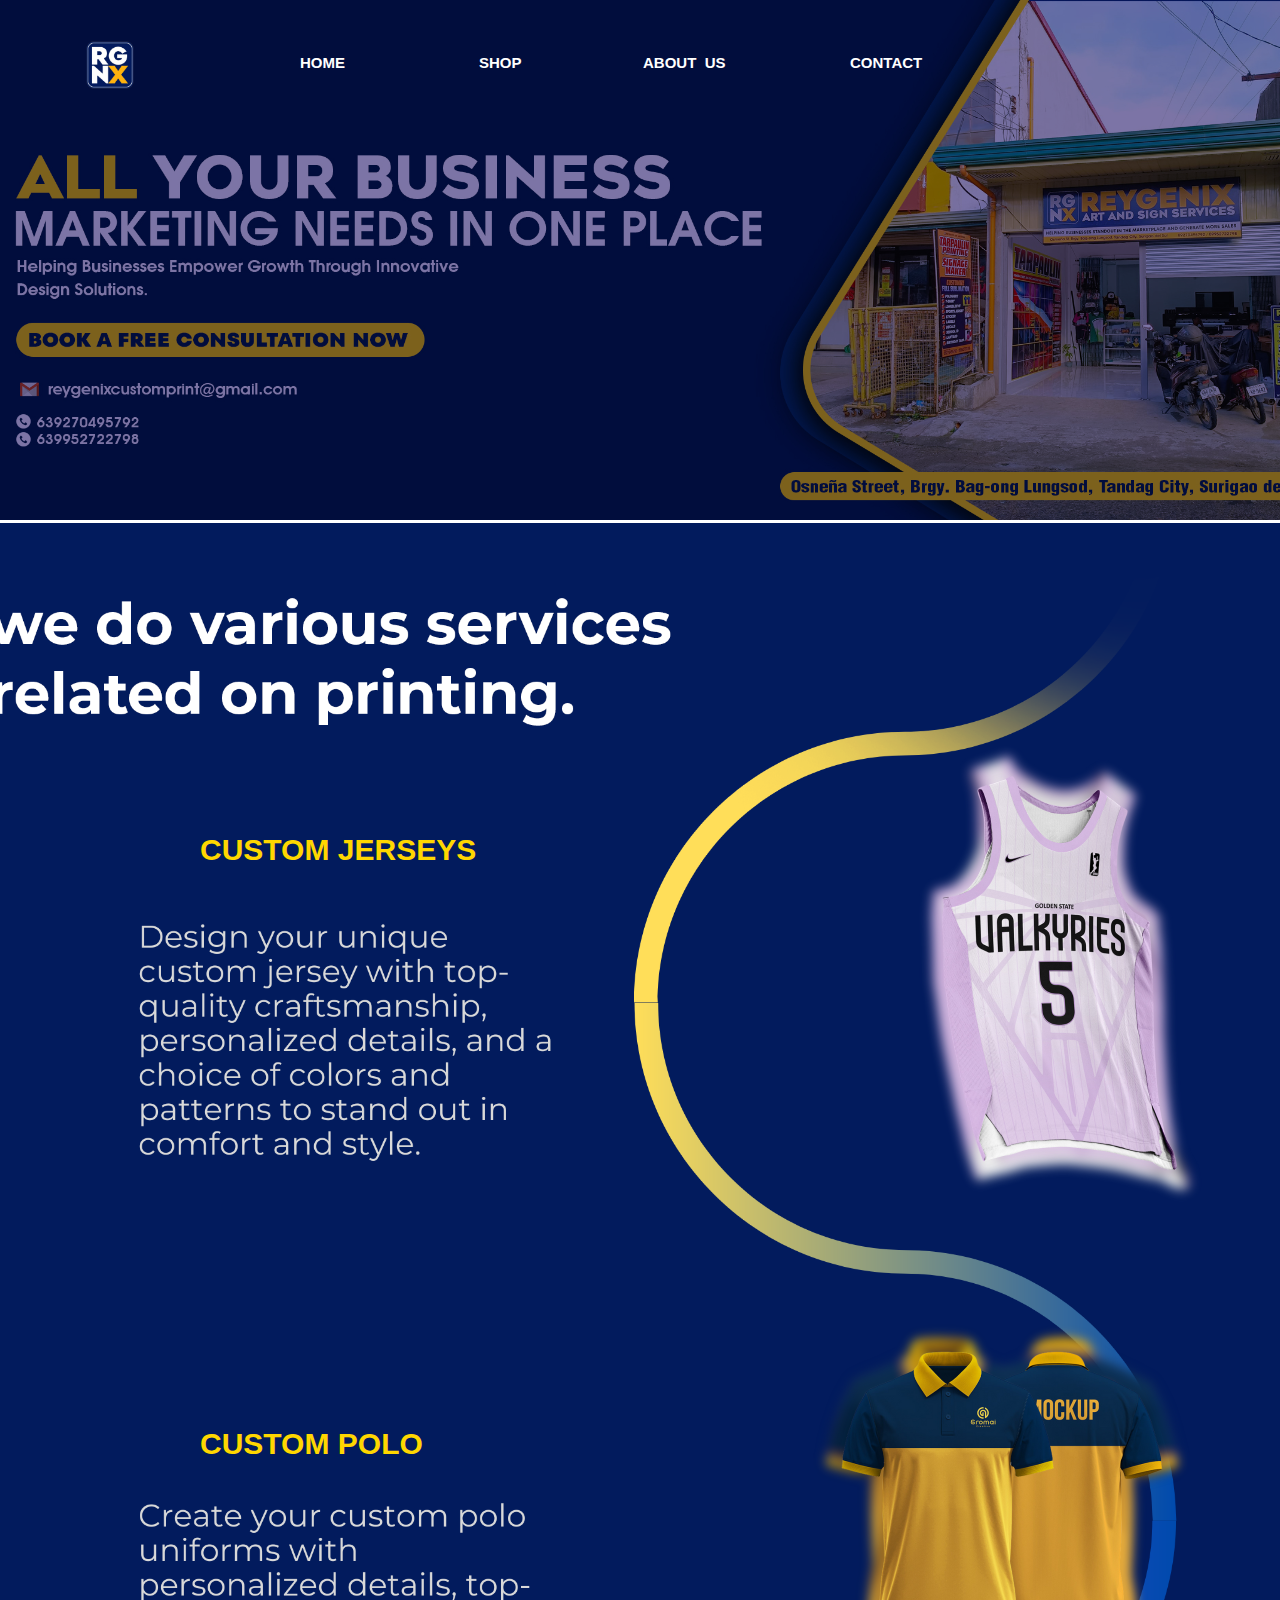
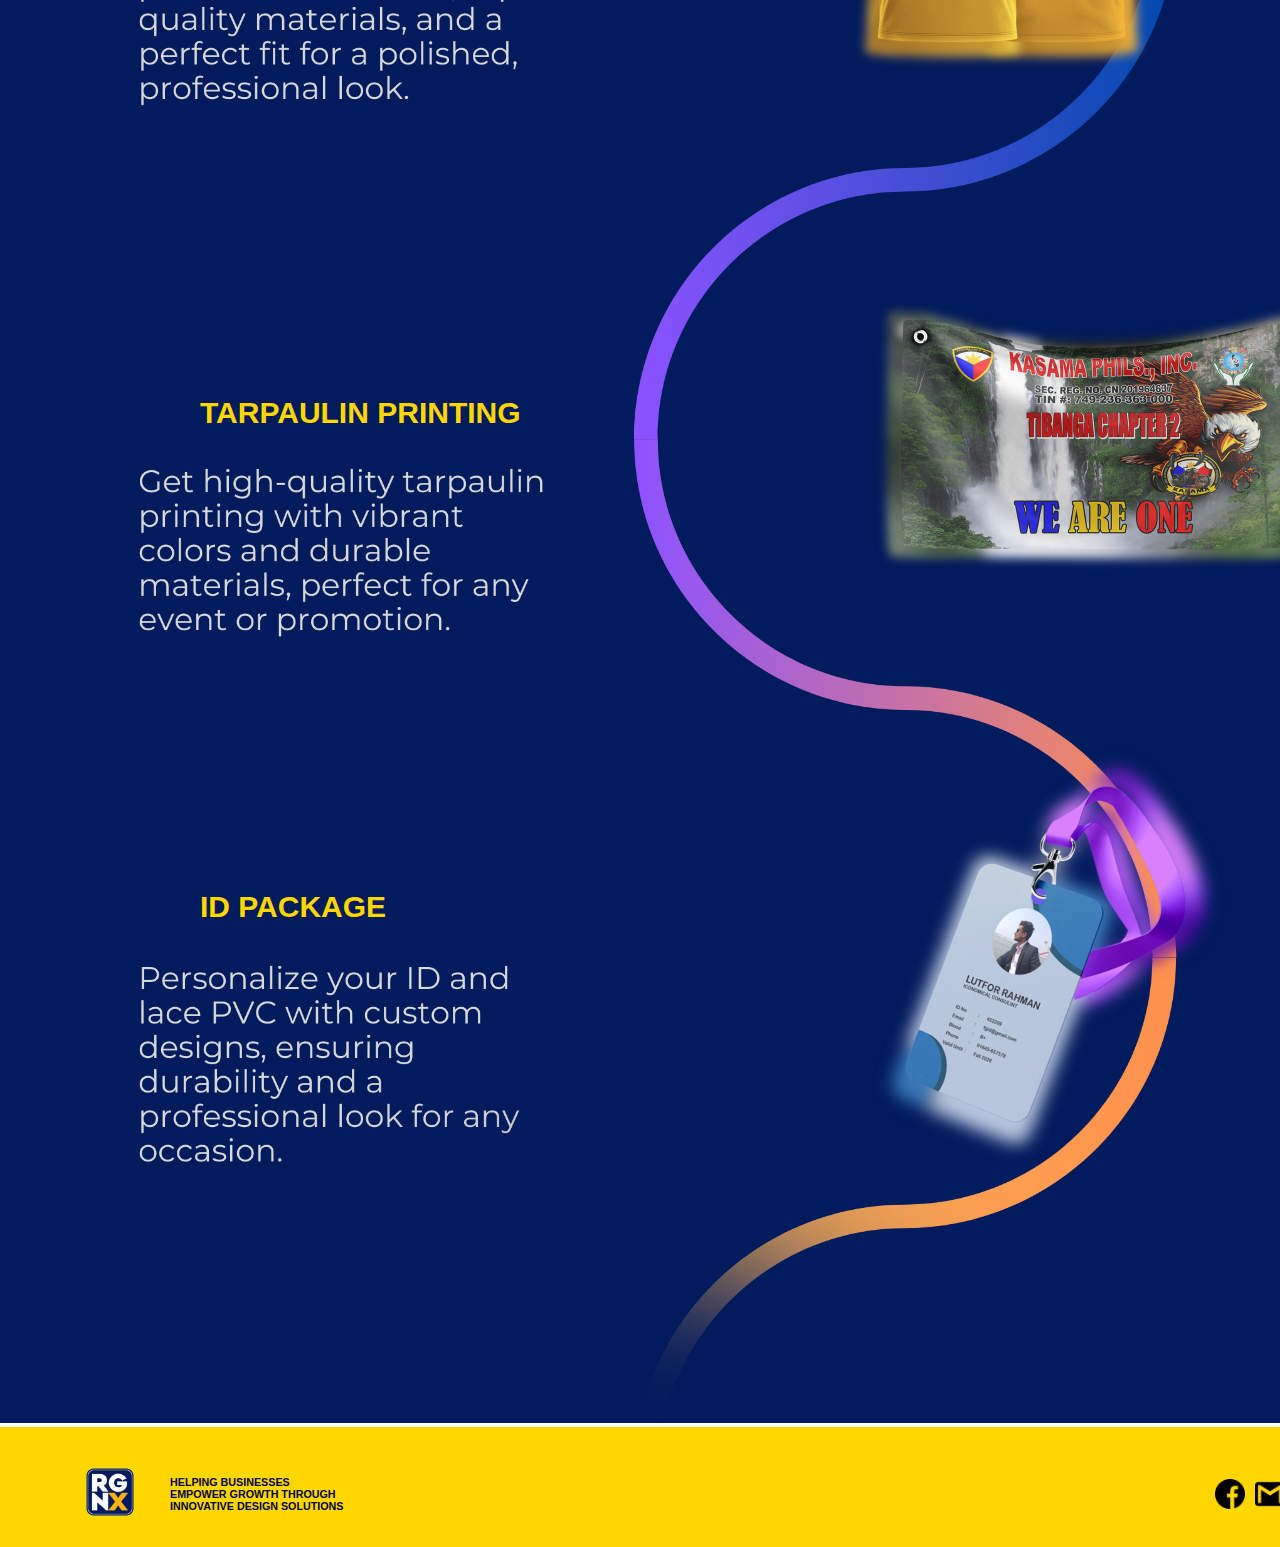
<file: index.html>
<!DOCTYPE html>
<html>

<title> Reygenix Official Website</title>
<html lang="en">

<link rel="icon" type="image/x-icon" href="images/reygenix icon top.ico">

<head>
    
    <meta charset="UTF-8">
    <meta name="viewport" content="width=device-width, initial-scale=1.0">

    <link rel="stylesheet" href="style.css">
    <script>
        // Ensure the page starts at the top on refresh
        window.onbeforeunload = function () {
            window.scrollTo(0, 0);
        };
    </script>
</head>
<body>
    <div class="header">
        <a class ="hLink" href="#">
            <img class="headerlogo" src="images/reygenix.png" alt="header logo">
        </a>


      
            <a class="homebeffect" href="#">
                <h5 class="homebutton">HOME</h5>
            </a>
           

        <!--shop dropdown menu-->
        <div class="shop-container">
            <a class="shopbeffect" href="customjersey.html">
                <h5 class="shopbutton">SHOP</h5>
            </a>
            <div class="shop-dropdown">
                <a href="customjersey.html"> CUSTOM JERSEYS</a> <br>
                <a href="custompolo.html    "> CUSTOM POLO</a><br>
                <a href="tarpp.html"> TARPAULIN PRINTING</a><br>
                <a href="idpage.html"> ID PACKAGE</a>
            </div>
        </div>

  <!-- home dropdown menu-->
  <div class="home-container">
        <a class="teambeffect" href="#">
            <h5 class="teambutton">ABOUT&nbsp;&nbsp;US</h5>
        </a>
        <div class="home-dropdown">
            <a href="reygenixteam.html"> TEAM</a> <br>
            
         </div>
    </div>

        <a class="contactbeffect" href="https://web.facebook.com/reygenixartsignservices">
            <h5 class="contactbutton">CONTACT</h5>
        </a>
    </div>

    <div class="bodyimage">
        <img class="jerseyimage" src="images/jersey.png">
        <a class="cstmjersey" href="customjersey.html">
            <h5 class="bcstmjersey">CUSTOM JERSEYS</h5>
        </a>

        <img class="poloimage" src="images/polo.png">
        <a class="cstmpolo" href="custompolo.html">
            <h5 class="bcstmpolo">CUSTOM POLO</h5>
        </a>

        <img class="tarpimage" src="images/tarp.png">
        <a class="cstmtarp" href="tarpp.html">
            <h5 class="bcstmtarp">TARPAULIN PRINTING</h5>
        </a>

        <img class="idimage" src="images/id.png">
        <a class="cstmid" href="idpage.html">
            <h5 class="bcstmid">ID PACKAGE</h5>
        </a>
    </div>

    <div class="footer">
        <a class="flink" href="index.html">
            <img class="headerlogo" src="images/reygenix.png" alt="header logo">
        </a>

        <h6 class="footertxt">
            HELPING BUSINESSES<br>
            EMPOWER GROWTH THROUGH<br>
            INNOVATIVE DESIGN SOLUTIONS
        </h6>

        <a href=""> <img class="fblogo" src="images/facebook.png"> </a>
        <a href=""> <img class="xlogo" src="images/twitter.png"> </a>
        <a href=""> <img class="gmlogo" src="images/gmail-logo.png"> </a>
        <a href=""> <img class="ytlogo" src="images/youtube.png"> </a>

        <!-- Arrow icon -->
        <a href="#" class="scroll-to-top">&#8593;</a>

        <script src="jsscrollup.js"></script>


    </div>
</body>
</html>
</file>
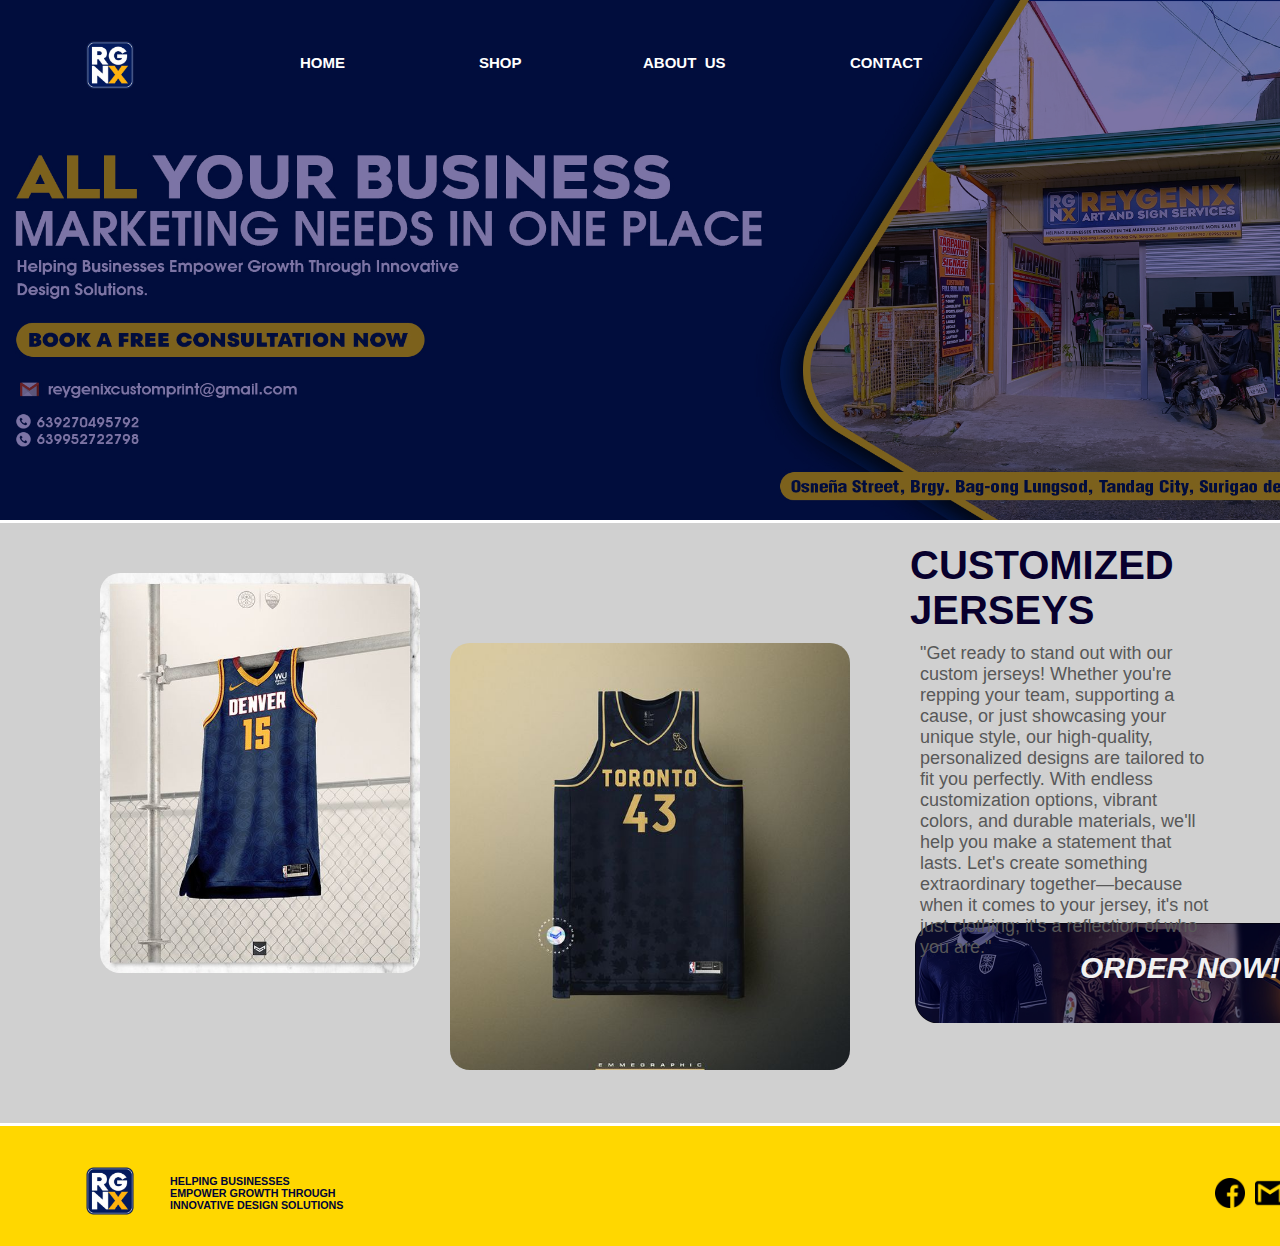
<file: customjersey.html>
<!DOCTYPE html>
<html>

<title> Reygenix Official Website</title>
<link rel="icon" type="image/x-icon" href="images/reygenix icon top.ico">

<head>

    <meta charset="UTF-8">
    <meta name="viewport" content="width=device-width, initial-scale=1.0">

    <link rel="stylesheet" href="customjersey.css">
    <script>
        // Ensure the page starts at the top on refresh
        window.onbeforeunload = function () {
            window.scrollTo(0, 0);
        };
    </script>
</head>

<body>

    <div class="header">
        <a class ="hLink" href="index.html">
            <img class="headerlogo" src="images/reygenix.png" alt="header logo">
        </a>

        <a class="homebeffect" href="index.html">
            <h5 class="homebutton">HOME</h5>
        </a>
       

    <!--shop dropdown menu-->
    <div class="shop-container">
        <a class="shopbeffect" href="customjersey.html">
            <h5 class="shopbutton">SHOP</h5>
        </a>
        <div class="shop-dropdown">
            <a href="customjersey.html"> CUSTOM JERSEYS</a> <br>
            <a href="custompolo.html"> CUSTOM POLO</a><br>
            <a href="tarpp.html"> TARPAULIN PRINTING</a><br>
            <a href="idpage.html"> ID PACKAGE</a>
        </div>
    </div>

<!-- home dropdown menu-->
<div class="home-container">
    <a class="teambeffect" href="#">
        <h5 class="teambutton">ABOUT&nbsp;&nbsp;US</h5>
    </a>
    <div class="home-dropdown">
        <a href="reygenixteam.html"> TEAM</a> <br>
       
     </div>
</div>

    <a class="contactbeffect" href="https://web.facebook.com/reygenixartsignservices">
        <h5 class="contactbutton">CONTACT</h5>
    </a>
</div>

    

    <div class="jerseybody">
        <h5 class="tagjersey">CUSTOMIZED JERSEYS</h5>
        <p class="jdscrptn">"Get ready to stand out with our custom jerseys! Whether you're repping your team, supporting a cause, or just showcasing your unique style, our high-quality, personalized designs are tailored to fit you perfectly. With endless customization options, vibrant colors, and durable materials, we'll help you make a statement that lasts. Let's create something extraordinary together—because when it comes to your jersey, it's not just clothing; it's a reflection of who you are."</p>
         <a href="https://web.facebook.com/reygenixartsignservices" target="_blank"> <h5 class="order">ORDER NOW!</h5> </a>
        <img class="jersey1" src="images/j1.jpg">
        <img class="jersey2" src="images/j4.jpg">
        <img class="botjersey" src="images/bot jersey.png">
       


    </div>

    <div class="footer">
        <a href="index.html">
            <img class="headerlogo" src="images/reygenix.png" alt="header logo">
        </a>



        <h6 class="footertxt">
            HELPING BUSINESSES<br>
            EMPOWER GROWTH THROUGH<br>
            INNOVATIVE DESIGN SOLUTIONS
        </h6>

        <a href="https://web.facebook.com/reygenixartsignservices"> <img class="fblogo" src="images/facebook.png"> </a>
        <a href=""> <img class="xlogo" src="images/twitter.png"> </a>
        <a href=""> <img class="gmlogo" src="images/gmail-logo.png"> </a>
        <a href=""> <img class="ytlogo" src="images/youtube.png"> </a>

    </div>


    <a href="#" class="scroll-to-top">&#8593;</a>

    <script src="jsscrollup.js"></script>


</body>
</html>
</file>
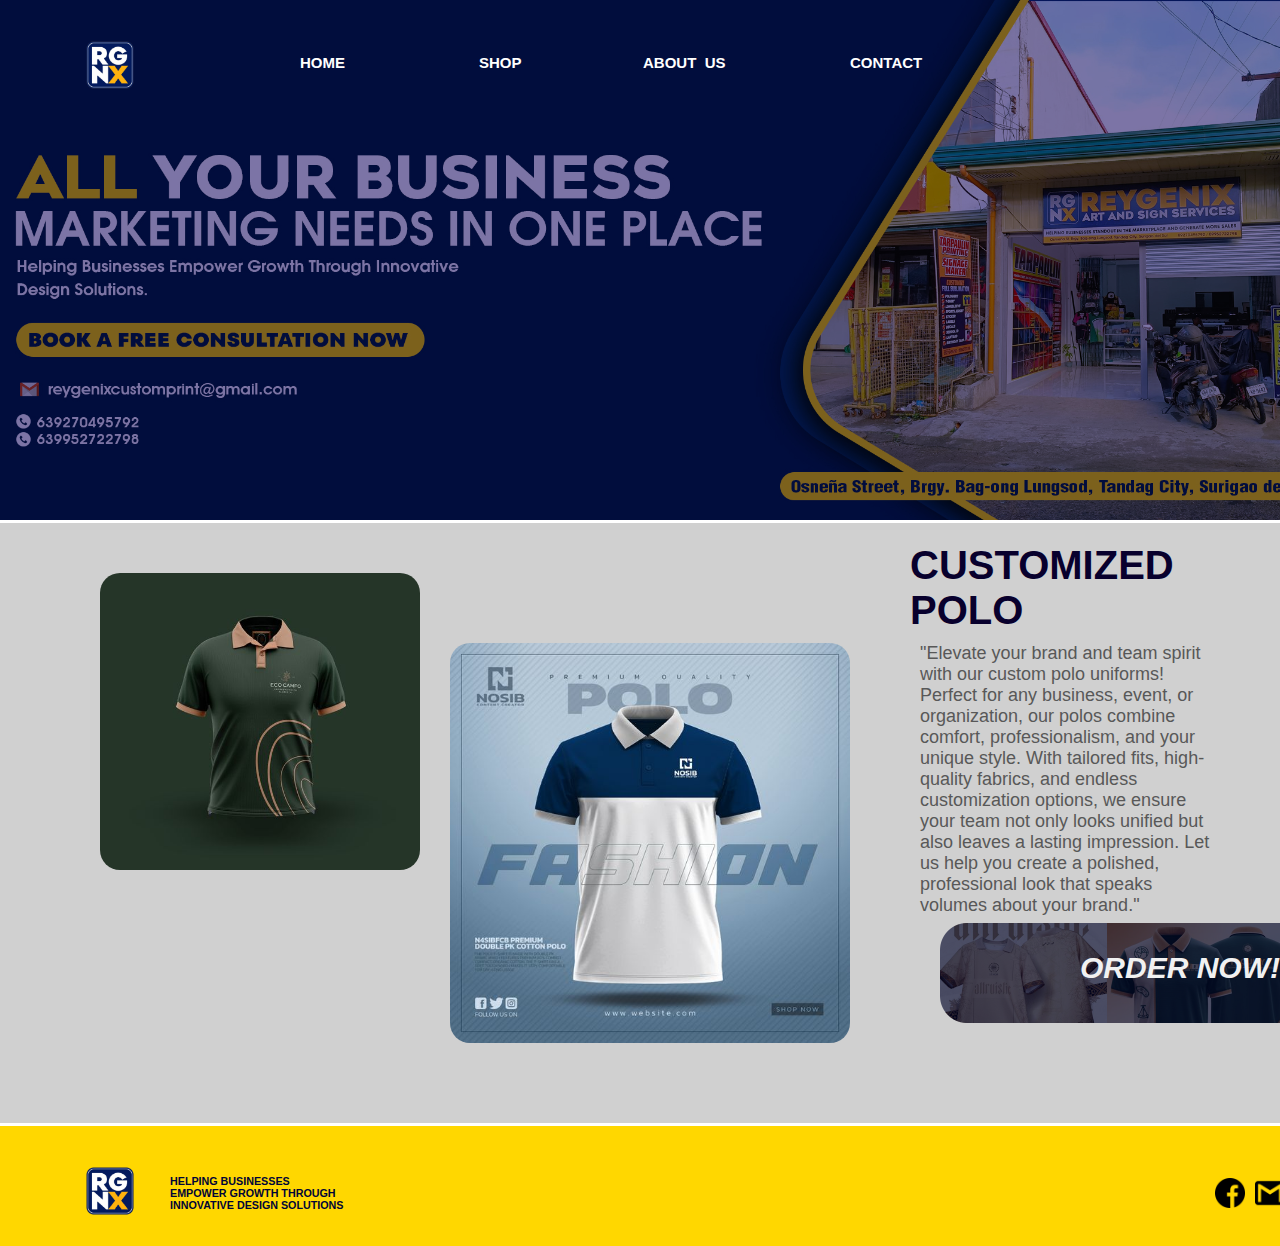
<file: custompolo.html>
<!DOCTYPE html>
<html>

<title> Reygenix Official Website</title>
<link rel="icon" type="image/x-icon" href="images/reygenix icon top.ico">

<head>

    <meta charset="UTF-8">
    <meta name="viewport" content="width=device-width, initial-scale=1.0">

    <link rel="stylesheet" href="customjersey.css">
    <script>
        // Ensure the page starts at the top on refresh
        window.onbeforeunload = function () {
            window.scrollTo(0, 0);
        };
    </script>
</head>

<body>

    <div class="header">
        <a class ="hLink" href="index.html">
            <img class="headerlogo" src="images/reygenix.png" alt="header logo">
        </a>

        <a class="homebeffect" href="index.html">
            <h5 class="homebutton">HOME</h5>
        </a>
       

    <!--shop dropdown menu-->
    <div class="shop-container">
        <a class="shopbeffect" href="customjersey.html">
            <h5 class="shopbutton">SHOP</h5>
        </a>
        <div class="shop-dropdown">
            <a href="customjersey.html"> CUSTOM JERSEYS</a> <br>
            <a href="custompolo.html"> CUSTOM POLO</a><br>
            <a href="tarpp.html"> TARPAULIN PRINTING</a><br>
            <a href="idpage.html"> ID PACKAGE</a>
        </div>
    </div>

<!-- home dropdown menu-->
<div class="home-container">
    <a class="teambeffect" href="#">
        <h5 class="teambutton">ABOUT&nbsp;&nbsp;US</h5>
    </a>
    <div class="home-dropdown">
        <a href="reygenixteam.html"> TEAM</a> <br>
    
     </div>
</div>

    <a class="contactbeffect" href="https://web.facebook.com/reygenixartsignservices">
        <h5 class="contactbutton">CONTACT</h5>
    </a>
</div>

    

    <div class="jerseybody">
        <h5 class="tagjersey">CUSTOMIZED POLO</h5>
        <p class="jdscrptn">"Elevate your brand and team spirit with our custom polo uniforms! Perfect for any business, event, or organization, our polos combine comfort, professionalism, and your unique style. With tailored fits, high-quality fabrics, and endless customization options, we ensure your team not only looks unified but also leaves a lasting impression. Let us help you create a polished, professional look that speaks volumes about your brand."</p>
        <a href="https://web.facebook.com/reygenixartsignservices" target="_blank"> <h5 class="order">ORDER NOW!</h5> </a>
        <img class="jersey1" src="images/polo1.jpg">
        <img class="jersey2" src="images/polo2.jpg">
        <img class="botjersey" src="images/bot polo.png">
       


    </div>

    <div class="footer">
        <a href="index.html">
            <img class="headerlogo" src="images/reygenix.png" alt="header logo">
        </a>


        <h6 class="footertxt">
            HELPING BUSINESSES<br>
            EMPOWER GROWTH THROUGH<br>
            INNOVATIVE DESIGN SOLUTIONS
        </h6>

        <a href="https://web.facebook.com/reygenixartsignservices"> <img class="fblogo" src="images/facebook.png"> </a>
        <a> <img class="xlogo" src="images/twitter.png"> </a>
        <a href=""> <img class="gmlogo" src="images/gmail-logo.png"> </a>
        <a href=""> <img class="ytlogo" src="images/youtube.png"> </a>

    </div>

     <a href="#" class="scroll-to-top">&#8593;</a>

        <script src="jsscrollup.js"></script>



</body>
</html>
</file>
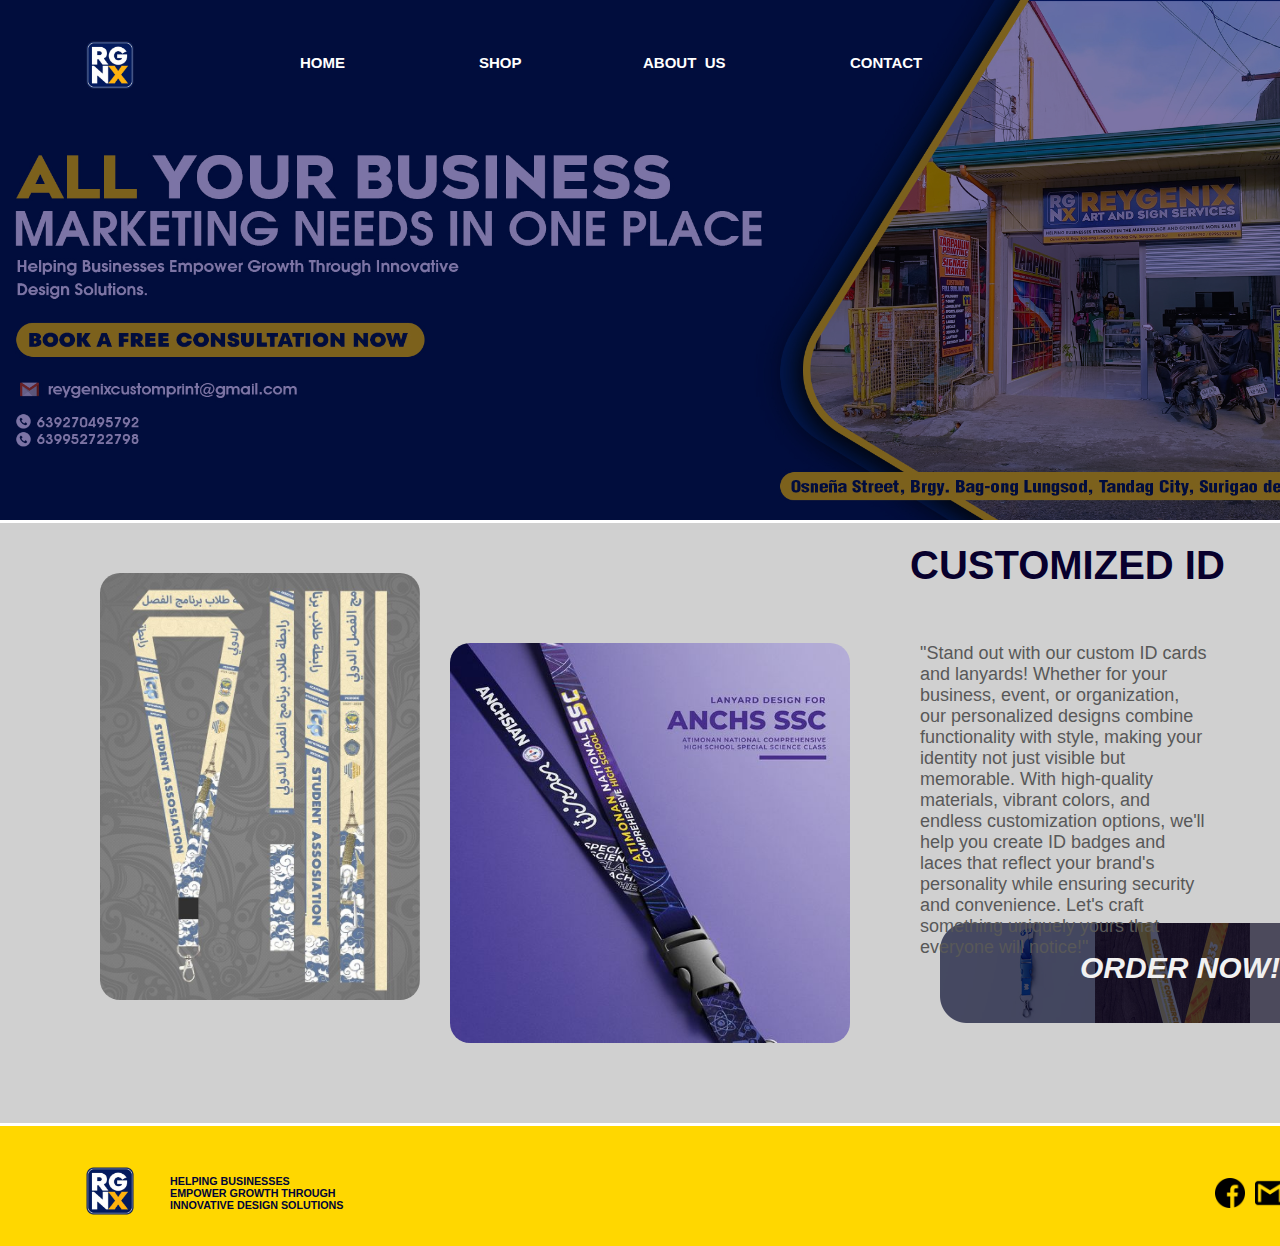
<file: idpage.html>
<!DOCTYPE html>
<html>

<title> Reygenix Official Website</title>
<link rel="icon" type="image/x-icon" href="images/reygenix icon top.ico">

<head>

    <meta charset="UTF-8">
    <meta name="viewport" content="width=device-width, initial-scale=1.0">

    <link rel="stylesheet" href="customjersey.css">
    <script>
        // Ensure the page starts at the top on refresh
        window.onbeforeunload = function () {
            window.scrollTo(0, 0);
        };
    </script>
</head>

<body>

    <div class="header">
        <a class ="hLink" href="index.html">
            <img class="headerlogo" src="images/reygenix.png" alt="header logo">
        </a>

        <a class="homebeffect" href="index.html">
            <h5 class="homebutton">HOME</h5>
        </a>
       

    <!--shop dropdown menu-->
    <div class="shop-container">
        <a class="shopbeffect" href="customjersey.html">
            <h5 class="shopbutton">SHOP</h5>
        </a>
        <div class="shop-dropdown">
            <a href="customjersey.html"> CUSTOM JERSEYS</a> <br>
            <a href="custompolo.html"> CUSTOM POLO</a><br>
            <a href="tarpp.html"> TARPAULIN PRINTING</a><br>
            <a href="#"> ID PACKAGE</a>
        </div>
    </div>

<!-- home dropdown menu-->
<div class="home-container">
    <a class="teambeffect" href="#">
        <h5 class="teambutton">ABOUT&nbsp;&nbsp;US</h5>
    </a>
    <div class="home-dropdown">
        <a href="reygenixteam.html"> TEAM</a> <br>
        
     </div>
</div>

    <a class="contactbeffect" href="https://web.facebook.com/reygenixartsignservices">
        <h5 class="contactbutton">CONTACT</h5>
    </a>
</div>

    

    <div class="jerseybody">
        <h5 class="tagjersey">CUSTOMIZED ID</h5>
        <p class="jdscrptn">"Stand out with our custom ID cards and lanyards! Whether for your business, event, or organization, our personalized designs combine functionality with style, making your identity not just visible but memorable. With high-quality materials, vibrant colors, and endless customization options, we'll help you create ID badges and laces that reflect your brand's personality while ensuring security and convenience. Let's craft something uniquely yours that everyone will notice!"</p>
        <a href="https://web.facebook.com/reygenixartsignservices" target="_blank"> <h5 class="order">ORDER NOW!</h5> </a>
        <img class="jersey1" src="images/id1.jpg">
        <img class="jersey2" src="images/id3.jpg">
        <img class="botjersey" src="images/bot id.png">
       


    </div>

    <div class="footer">
        <a href="index.html">
            <img class="headerlogo" src="images/reygenix.png" alt="header logo">
        </a>


        <h6 class="footertxt">
            HELPING BUSINESSES<br>
            EMPOWER GROWTH THROUGH<br>
            INNOVATIVE DESIGN SOLUTIONS
        </h6>

        <a href="https://web.facebook.com/reygenixartsignservices"> <img class="fblogo" src="images/facebook.png"> </a>
        <a href=""> <img class="xlogo" src="images/twitter.png"> </a>
        <a href=""> <img class="gmlogo" src="images/gmail-logo.png"> </a>
        <a href=""> <img class="ytlogo" src="images/youtube.png"> </a>

    </div>

    <a href="#" class="scroll-to-top">&#8593;</a>

    <script src="jsscrollup.js"></script>

</body>
</html>
</file>
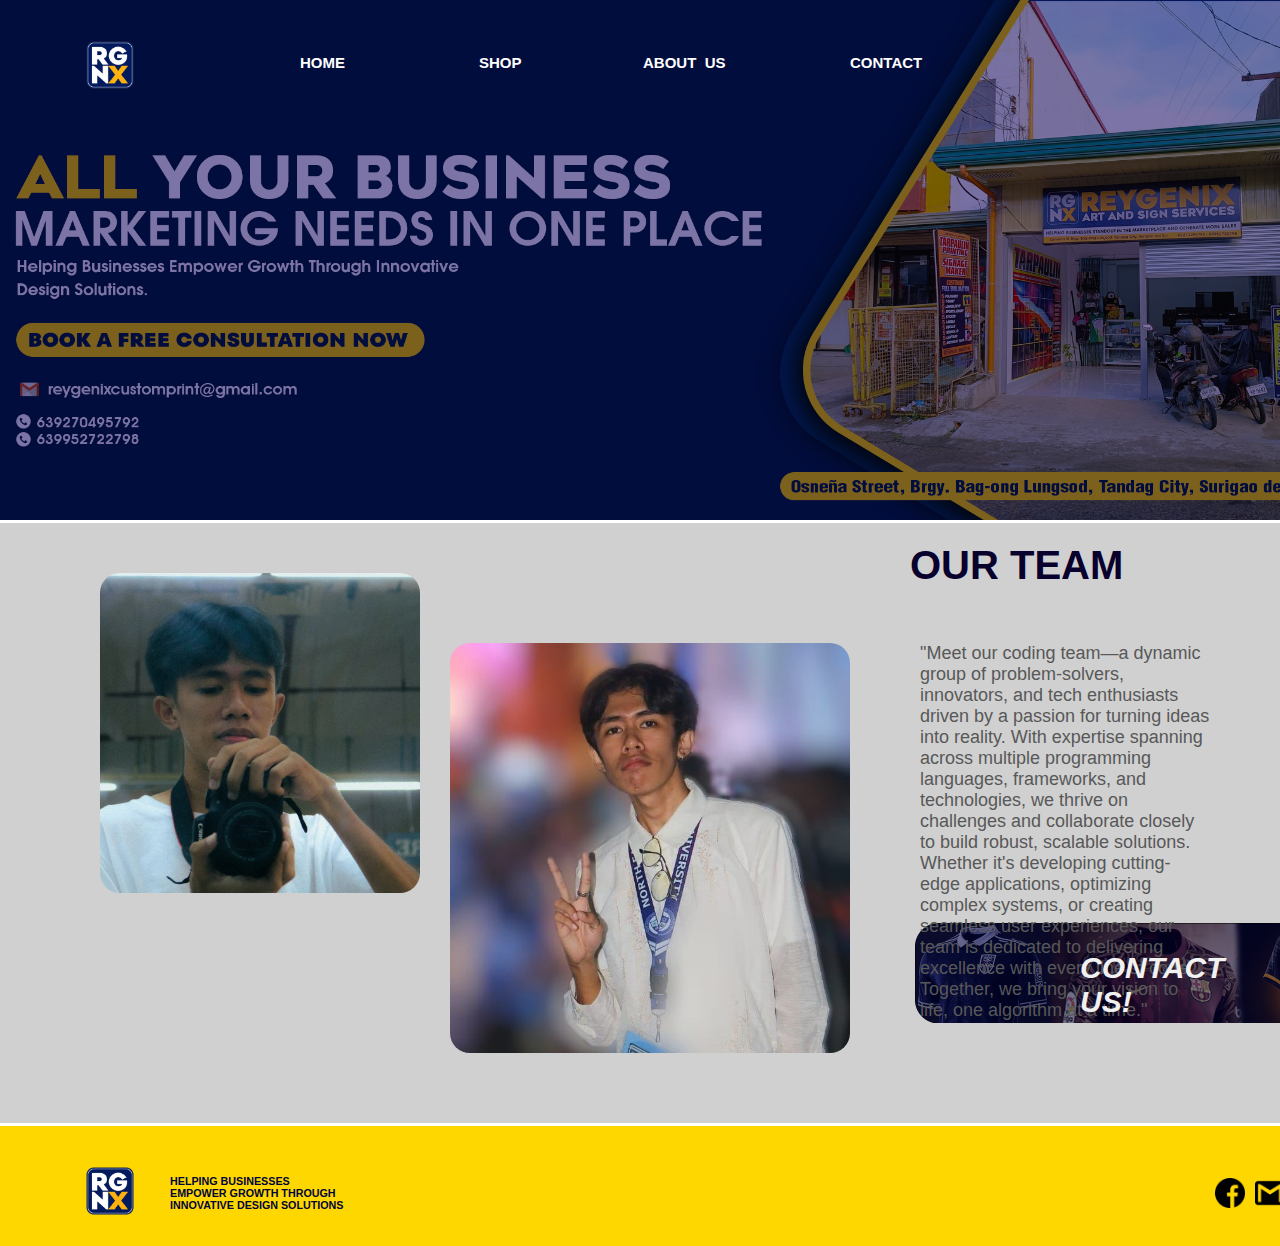
<file: reygenixteam.html>
<!DOCTYPE html>
<html>

<title> Reygenix Official Website</title>
<link rel="icon" type="image/x-icon" href="images/reygenix icon top.ico">

<head>

    <meta charset="UTF-8">
    <meta name="viewport" content="width=device-width, initial-scale=1.0">

    <link rel="stylesheet" href="customjersey.css">
    <script>
        // Ensure the page starts at the top on refresh
        window.onbeforeunload = function () {
            window.scrollTo(0, 0);
        };
    </script>
</head>

<body>

    <div class="header">
        <a class ="hLink" href="index.html">
            <img class="headerlogo" src="images/reygenix.png" alt="header logo">
        </a>

        <a class="homebeffect" href="index.html">
            <h5 class="homebutton">HOME</h5>
        </a>
       

    <!--shop dropdown menu-->
    <div class="shop-container">
        <a class="shopbeffect" href="customjersey.html">
            <h5 class="shopbutton">SHOP</h5>
        </a>
        <div class="shop-dropdown">
            <a href="customjersey.html"> CUSTOM JERSEYS</a> <br>
            <a href="custompolo.html"> CUSTOM POLO</a><br>
            <a href="tarpp.html"> TARPAULIN PRINTING</a><br>
            <a href="idpage.html"> ID PACKAGE</a>
        </div>
    </div>

<!-- home dropdown menu-->
<div class="home-container">
    <a class="teambeffect" href="#">
        <h5 class="teambutton">ABOUT&nbsp;&nbsp;US</h5>
    </a>
    <div class="home-dropdown">
        <a href="reygenixteam.html"> TEAM</a> <br>
      
     </div>
</div>

    <a class="contactbeffect" href="https://web.facebook.com/reygenixartsignservices">
        <h5 class="contactbutton">CONTACT</h5>
    </a>
</div>

    

    <div class="jerseybody">
        <h5 class="tagjersey">OUR TEAM</h5>
        <p class="jdscrptn">"Meet our coding team—a dynamic group of problem-solvers, innovators, and tech enthusiasts driven by a passion for turning ideas into reality. With expertise spanning across multiple programming languages, frameworks, and technologies, we thrive on challenges and collaborate closely to build robust, scalable solutions. Whether it's developing cutting-edge applications, optimizing complex systems, or creating seamless user experiences, our team is dedicated to delivering excellence with every line of code. Together, we bring your vision to life, one algorithm at a time."</p>
         <a href="https://www.facebook.com/artixan.charles" target="_blank"> <h5 class="order">CONTACT US!</h5> </a>
        <img class="jersey1" src="images/DP1.jpg">
        <img class="jersey2" src="images/DP2.jpg">
        <img class="botjersey" src="images/bot jersey.png">
       


    </div>

    <div class="footer">
        <a href="index.html">
            <img class="headerlogo" src="images/reygenix.png" alt="header logo">
        </a>



        <h6 class="footertxt">
            HELPING BUSINESSES<br>
            EMPOWER GROWTH THROUGH<br>
            INNOVATIVE DESIGN SOLUTIONS
        </h6>

        <a href="https://web.facebook.com/reygenixartsignservices"> <img class="fblogo" src="images/facebook.png"> </a>
        <a href=""> <img class="xlogo" src="images/twitter.png"> </a>
        <a href=""> <img class="gmlogo" src="images/gmail-logo.png"> </a>
        <a href=""> <img class="ytlogo" src="images/youtube.png"> </a>

    </div>


    <a href="#" class="scroll-to-top">&#8593;</a>

    <script src="jsscrollup.js"></script>


</body>
</html>
</file>
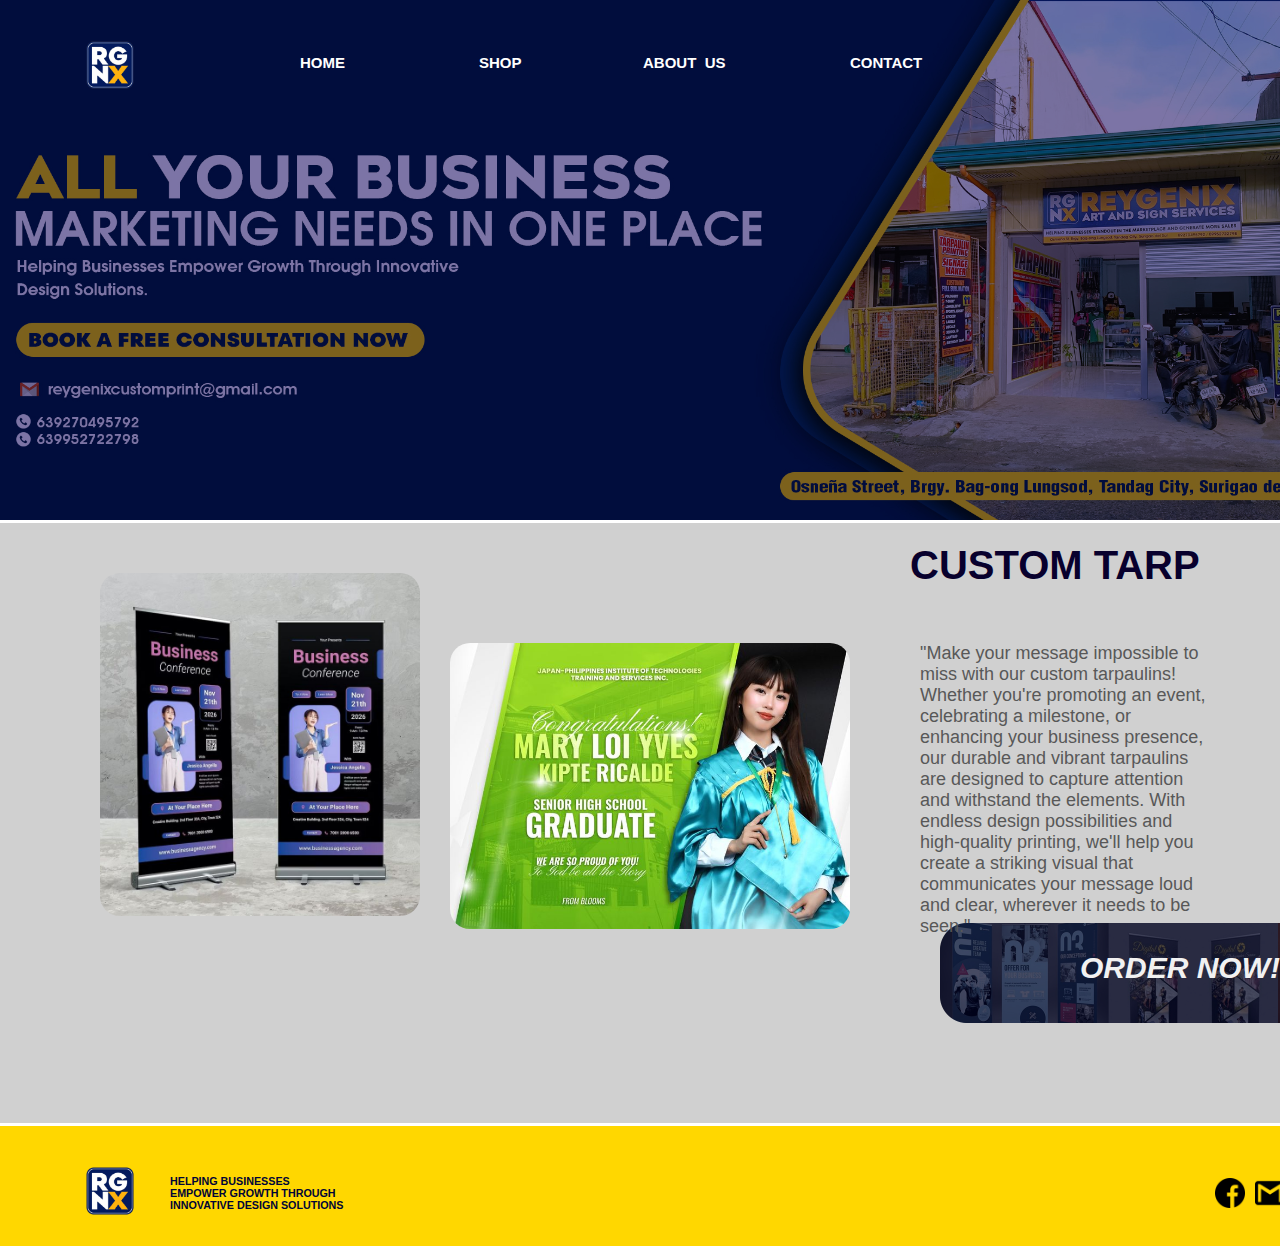
<file: tarpp.html>
<!DOCTYPE html>
<html>

<title> Reygenix Official Website</title>
<link rel="icon" type="image/x-icon" href="images/reygenix icon top.ico">

<head>

    <meta charset="UTF-8">
    <meta name="viewport" content="width=device-width, initial-scale=1.0">

    <link rel="stylesheet" href="customjersey.css">
    <script>
        // Ensure the page starts at the top on refresh
        window.onbeforeunload = function () {
            window.scrollTo(0, 0);
        };
    </script>
</head>

<body>

    <div class="header">
        <a class ="hLink" href="index.html">
            <img class="headerlogo" src="images/reygenix.png" alt="header logo">
        </a>

        <a class="homebeffect" href="index.html">
            <h5 class="homebutton">HOME</h5>
        </a>
       

    <!--shop dropdown menu-->
    <div class="shop-container">
        <a class="shopbeffect" href="customjersey.html">
            <h5 class="shopbutton">SHOP</h5>
        </a>
        <div class="shop-dropdown">
            <a href="customjersey.html"> CUSTOM JERSEYS</a> <br>
            <a href="custompolo.html"> CUSTOM POLO</a><br>
            <a href="tarpp.html"> TARPAULIN PRINTING</a><br>
            <a href="idpage.html"> ID PACKAGE</a>
        </div>
    </div>

<!-- home dropdown menu-->
<div class="home-container">
    <a class="teambeffect" href="#">
        <h5 class="teambutton">ABOUT&nbsp;&nbsp;US</h5>
    </a>
    <div class="home-dropdown">
        <a href="<!DOCTYPE html>
<html>

<title> Reygenix Official Website</title>
<link rel="icon" type="image/x-icon" href="images/reygenix icon top.ico">

<head>
    <link rel="stylesheet" href="customjersey.css">
    <script>
        // Ensure the page starts at the top on refresh
        window.onbeforeunload = function () {
            window.scrollTo(0, 0);
        };
    </script>
</head>

<body>

    <div class="header">
        <a class ="hLink" href="index.html">
            <img class="headerlogo" src="images/reygenix.png" alt="header logo">
        </a>

        <a class="homebeffect" href="index.html">
            <h5 class="homebutton">HOME</h5>
        </a>
       

    <!--shop dropdown menu-->
    <div class="shop-container">
        <a class="shopbeffect" href="customjersey.html">
            <h5 class="shopbutton">SHOP</h5>
        </a>
        <div class="shop-dropdown">
            <a href="customjersey.html"> CUSTOM JERSEYS</a> <br>
            <a href="custompolo.html"> CUSTOM POLO</a><br>
            <a href="tarpp.html"> TARPAULIN PRINTING</a><br>
            <a href="idpage.html"> ID PACKAGE</a>
        </div>
    </div>

<!-- home dropdown menu-->
<div class="home-container">
    <a class="teambeffect" href="#">
        <h5 class="teambutton">ABOUT&nbsp;&nbsp;US</h5>
    </a>
    <div class="home-dropdown">
        <a href="reygenixteam.html"> TEAM</a> <br>
        
     </div>
</div>

    <a class="contactbeffect" href="https://web.facebook.com/reygenixartsignservices">
        <h5 class="contactbutton">CONTACT</h5>
    </a>
</div>

    

    <div class="jerseybody">
        <h5 class="tagjersey">CUSTOMIZED JERSEYS</h5>
        <p class="jdscrptn">"Get ready to stand out with our custom jerseys! Whether you're repping your team, supporting a cause, or just showcasing your unique style, our high-quality, personalized designs are tailored to fit you perfectly. With endless customization options, vibrant colors, and durable materials, we'll help you make a statement that lasts. Let's create something extraordinary together—because when it comes to your jersey, it's not just clothing; it's a reflection of who you are."</p>
         <a href="https://web.facebook.com/reygenixartsignservices" target="_blank"> <h5 class="order">ORDER NOW!</h5> </a>
        <img class="jersey1" src="images/j1.jpg">
        <img class="jersey2" src="images/j4.jpg">
        <img class="botjersey" src="images/bot jersey.png">
       


    </div>

    <div class="footer">
        <a href="index.html">
            <img class="headerlogo" src="images/reygenix.png" alt="header logo">
        </a>



        <h6 class="footertxt">
            HELPING BUSINESSES<br>
            EMPOWER GROWTH THROUGH<br>
            INNOVATIVE DESIGN SOLUTIONS
        </h6>

        <a href="https://web.facebook.com/reygenixartsignservices"> <img class="fblogo" src="images/facebook.png"> </a>
        <a href=""> <img class="xlogo" src="images/twitter.png"> </a>
        <a href=""> <img class="gmlogo" src="images/gmail-logo.png"> </a>
        <a href=""> <img class="ytlogo" src="images/youtube.png"> </a>

    </div>


    <a href="#" class="scroll-to-top">&#8593;</a>

    <script src="jsscrollup.js"></script>


</body>
</html>"> TEAM</a> <br>
        <a href="#"> CAREERS</a>
     </div>
</div>

    <a class="contactbeffect" href="https://web.facebook.com/reygenixartsignservices">
        <h5 class="contactbutton">CONTACT</h5>
    </a>
</div>

    

    <div class="jerseybody">
        <h5 class="tagjersey">CUSTOM TARP</h5>
        <p class="jdscrptn">"Make your message impossible to miss with our custom tarpaulins! Whether you're promoting an event, celebrating a milestone, or enhancing your business presence, our durable and vibrant tarpaulins are designed to capture attention and withstand the elements. With endless design possibilities and high-quality printing, we'll help you create a striking visual that communicates your message loud and clear, wherever it needs to be seen."</p>
        <a href="https://web.facebook.com/reygenixartsignservices" target="_blank"> <h5 class="order">ORDER NOW!</h5> </a>
        <img class="jersey1" src="images/tarp.jpg">
        <img class="jersey2" src="images/tarp1.jpg">
        <img class="botjersey" src="images/bot tarp.png">
       


    </div>

    <div class="footer">
        <a href="index.html">
            <img class="headerlogo" src="images/reygenix.png" alt="header logo">
        </a>


        <h6 class="footertxt">
            HELPING BUSINESSES<br>
            EMPOWER GROWTH THROUGH<br>
            INNOVATIVE DESIGN SOLUTIONS
        </h6>

        <a href="https://web.facebook.com/reygenixartsignservices"> <img class="fblogo" src="images/facebook.png"> </a>
        <a href=""> <img class="xlogo" src="images/twitter.png"> </a>
        <a href=""> <img class="gmlogo" src="images/gmail-logo.png"> </a>
        <a href=""> <img class="ytlogo" src="images/youtube.png"> </a>

    </div>

    <a href="#" class="scroll-to-top">&#8593;</a>

    <script src="jsscrollup.js"></script>

</body>
</html>
</file>
<file: style.css>
/* General styles */
body {
    margin: 0; /* Remove default margin from body */
}

/* Header styles */
div.header {
    width: 100%; /* Adjust the width to fit the parent container */
    height: 520px; /* Keep the height as needed */
    background-image: url('images/headerimage.jpg');
    background-position: center;
    background-repeat: no-repeat;
    background-size: cover; /* Ensures the image covers the entire div without being cut off */
    background-color: rgba(8, 0, 45, 0.544); /* Faint black overlay with 40% opacity */
    background-blend-mode: overlay; /* Blends the color with the image */
}

.headerlogo {
    text-decoration: none;
    margin-top: 40px;
    margin-left: 85px;
    width: 50px;
}

.hLink {

    text-decoration: none;
}


/* Header buttons styles */
 .homebutton, .shopbutton, .teambutton, .contactbutton {
    font-family: Arial Black, sans-serif;
    color: white;
    font-size: 15px;
    margin-top: -40px;
    position: absolute;
    transition: color 0.3s ease; /* Smooth transition for color change */
}

/* Hover effects for buttons */
.shopbutton:hover, .teambutton:hover, .contactbutton:hover {
    color: #FFD700; /* Change text color on hover (example: gold) */
}

/* Specific positions for buttons */



/* Dropdown menu styles */
/* Basic styles for the shop container */
.home-container {
    position: relative; /* Necessary for positioning the dropdown */
    display: inline-block; /* Allows for the dropdown to be positioned relative to the button */
}

/* Styles for the shop button */
.teambutton {
    font-family: Arial Black, sans-serif;
    color: white;
    font-size: 15px;
    margin-top: -56px;
    margin-left: 480px;
    transition: color 0.3s ease; /* Smooth transition for color change */
    padding: 20px; /* Add some padding for better appearance */
}

/* Styles for the dropdown menu */
.home-dropdown {
    border-radius: 20px;
    margin-left: 410px;
    display: none; /* Hide the dropdown by default */
    position: absolute; /* Position it relative to the shop container */
    background-color: #ffffffb5;; /* White background for dropdown */
    border: 1px solid #ddd; /* Light border around the dropdown */
    box-shadow: 0px 8px 16px 0px rgba(0,0,0,0.2); /* Add shadow for depth */
    z-index: 1; /* Ensure it appears above other content */
    top: 100%; /* Position it below the shop button */
    width: 250px; /* Set a fixed width for the dropdown */
    text-align: center;
    padding: 10px;
}

/* Styles for dropdown links */
.home-dropdown a {
    text-align: center;
    margin-top: 5px;
    margin-left: 5px;
    margin-right: 5px;
    margin-bottom: 5px;

    text-decoration: none;
    font-family: Arial Black, sans-serif;
    color: #FFD700;
    font-size: 15px;
    transition: color 0.3s ease; /* Smooth transition for color change */
}

/* Hover effect for dropdown links */
.home-dropdown a:hover {

        
    color: #000437; /* Change text color on hover (example: gold) */
    text-decoration: none;
    

}

/* Show the dropdown when hovering over the shop container */
.home-container:hover .home-dropdown {
    
    display: block; /* Show the dropdown */
}

/* Additional hover effect for shop button */
.homebutton:hover {
    color: #FFD700; /* Change text color on hover (example: gold) */
}

.homebutton {
    margin-left: 300px;
}


.contactbutton {
    margin-left: 850px;
}

/* Dropdown menu styles */
/* Basic styles for the shop container */
.shop-container {
    
    position: relative; /* Necessary for positioning the dropdown */
    display: inline-block; /* Allows for the dropdown to be positioned relative to the button */
}

/* Styles for the shop button */
.shopbutton {
    font-family: Arial Black, sans-serif;
    color: white;
    font-size: 15px;
    margin-top: -56px;
    margin-left: 320px;
    position: absolute;
    transition: color 0.3s ease; /* Smooth transition for color change */
    padding: 20px; /* Add some padding for better appearance */
}

/* Styles for the dropdown menu */
.shop-dropdown {
    border-radius: 20px;
    margin-left: 235px;
    display: none; /* Hide the dropdown by default */
    position: absolute; /* Position it relative to the shop container */
    background-color: #ffffffb5; /* White background for dropdown */
    border: 1px solid #ddd; /* Light border around the dropdown */
    box-shadow: 0px 8px 16px 0px rgba(0,0,0,0.2); /* Add shadow for depth */
    z-index: 1; /* Ensure it appears above other content */
    top: 100%; /* Position it below the shop button */
    width: 250px; /* Set a fixed width for the dropdown */
    text-align: center;
    padding: 10px;
}

/* Styles for dropdown links */
.shop-dropdown a {
    text-align: center;
    margin-top: 5px;
    margin-left: 5px;
    margin-right: 5px;
    margin-bottom: 5px;
    
    text-decoration: none;
    font-family: Arial Black, sans-serif;
    color: #FFD700;
    font-size: 15px;
    transition: color 0.3s ease; /* Smooth transition for color change */
}

/* Hover effect for dropdown links */
.shop-dropdown a:hover {

    
    color: #000437; /* Change text color on hover (example: gold) */
    text-decoration: none;
    
}

/* Show the dropdown when hovering over the shop container */
.shop-container:hover .shop-dropdown {
    
    display: block; /* Show the dropdown */
}

/* Additional hover effect for shop button */
.shopbutton:hover {
    color: #FFD700; /* Change text color on hover (example: gold) */
}


/* Body image styles */
div.bodyimage {
    margin-top: 3px;
    width: 100%; /* Adjust the width to fit the parent container */
    height: 2500px; /* Keep the height as needed */
    position: absolute;
    background-image: url('images/Steps for Effective Online Marketing.png');
    background-position: center;
    background-repeat: no-repeat;
    background-size: cover; /* Ensures the image covers the entire div without being cut off */
}

/* Body content styles */

.cstmjersey, .cstmpolo, .cstmtarp, .cstmid {

    text-decoration: none   ;
}

.bcstmjersey, .bcstmpolo, .bcstmtarp, .bcstmid {
 
    font-family: Arial Black, sans-serif;
    color: #FFD700;
    font-size: 30px;
    transition: color 0.3s ease; /* Smooth transition for color change */
}

.bcstmjersey:hover, .bcstmpolo:hover, .bcstmtarp:hover, .bcstmid:hover {
    color: #ffffff; /* Change text color on hover */
}

.bcstmjersey {
    margin-top: 310px;
    margin-left: 200px;
}

.bcstmpolo {
    margin-top: 560px;
    margin-left: 200px;
}

.bcstmtarp {
    margin-top: 535px;
    margin-left: 200px;
}

.bcstmid {
    margin-top: 460px;
    margin-left: 200px;
}

/* Image styles */

.jerseyimage a  , .poloimage a, .tarpimage a, .idimage a {
   text-decoration: none;
}



.jerseyimage, .poloimage, .tarpimage, .idimage {
    position: absolute;
    transition: transform 0.4s ease; /* Smooth transition for the transform effect */
    padding: 0;
}

.jerseyimage {
    margin-top: 200px;
    margin-left: 800px;
    width: 500px;
}

.jerseyimage:hover {
    transform: scale(1.08); /* Slightly enlarge the image */
}

.poloimage {
    margin-top: 330px;
    margin-left: 750px;
    width: 500px;
}

.poloimage:hover {
    transform: scale(1.08); /* Slightly enlarge the image */
}

.tarpimage {
    margin-top: 265px;
    margin-left: 850px;
    width: 500px;
}

.tarpimage:hover {
    transform: scale(1.08); /* Slightly enlarge the image */
}

.idimage {
    margin-top: 240px;
    margin-left: 770px;
    width: 500px;
}

.idimage:hover {
    transform: scale(1.08); /* Slightly enlarge the image */
}

/* Footer styles */
.footer {
    position: relative;
    margin-top: 2507px; /* 3px margin from the top, ensuring it's below the body image */
    width: 100%; /* Adjust the width to fit the parent container */
    height: 120px; /* Keep the height as needed */
    background-color: #ffd700;
}

.footertxt {


    font-family: Arial, Helvetica, sans-serif;
    position: absolute  ;
    color: #000437;
    margin-left: 170px;
    margin-top: -45px;
}

.flink {

    text-decoration: none;
}

.fblogo {
    position: absolute;
    margin-left: 1080px;
    margin-top: 52px;
    width: 30px;
}

.xlogo {
    position: absolute;
    margin-left: 1160px;
    margin-top: 52px;
    width: 30px;
}

.gmlogo {
    position: absolute;
    margin-left: 1120px;
    margin-top: 52px;
    width: 30px;
}

.ytlogo {
    position: absolute;
    margin-left: 1200px;
    margin-top: 52px;
    width: 30px;
}

/* Style for the scroll-to-top arrow */
.scroll-to-top {
    position: fixed;
    bottom: 20px;
    right: 20px;
    background-color: #000;
    color: #fff;
    padding: 10px 15px;
    border-radius: 50%;
    text-align: center;
    text-decoration: none;
    font-size: 24px;
    display: none; /* Initially hidden */
    z-index: 1000;
    cursor: pointer;
}

/* Show the arrow when scrolling down */
.scroll-to-top.visible {
    display: block;
}
</file>
<file: customjersey.css>
body {
    margin: 0; /* Remove default margin from body */
}

/* Header styles */
div.header {
    width: 100%; /* Adjust the width to fit the parent container */
    height: 520px; /* Keep the height as needed */
    background-image: url('images/headerimage.jpg');
    background-position: center;
    background-repeat: no-repeat;
    background-size: cover; /* Ensures the image covers the entire div without being cut off */
    background-color: rgba(8, 0, 45, 0.544); /* Faint black overlay with 40% opacity */
    background-blend-mode: overlay; /* Blends the color with the image */
}

.headerlogo {
    text-decoration: none;
    margin-top: 40px;
    margin-left: 85px;
    width: 50px;
}

.hLink {

    text-decoration: none;
}

.jerseybody {
    margin-top: 3px;
    position: relative;
    height: 600px;
    background-color: rgb(208, 208, 208);
}

.tagjersey {
    position: absolute;
    margin-left: 910px;
    margin-top: 20px;
    font-family: Arial Black, sans-serif;
    color: rgb(8, 0, 45);
    font-size: 40px;
}

.jersey1 {
    border-radius: 20px;
    margin-left: 100px;
    margin-top: 50px;
    position: absolute;
    width: 320px;
}

.jersey2 {
    border-radius: 20px;
    margin-left: 450px;
    margin-top: 120px;
    position: absolute;
    width: 400px;
}

.jersey3 {
    margin-left: 800px;
    margin-top: 100px;
    position: absolute;
    width: 250px;
}


.jersey4 {
    margin-left: 1150px;
    margin-top: 100px;
    position: absolute;
    width: 250px;
}


/* Header buttons styles */
.homebutton, .shopbutton, .teambutton, .contactbutton {
    font-family: Arial Black, sans-serif;
    color: white;
    font-size: 15px;
    margin-top: -40px;
    position: absolute;
    transition: color 0.3s ease; /* Smooth transition for color change */
}


/* Hover effects for buttons */
.shopbutton:hover, .teambutton:hover, .contactbutton:hover {
    color: #FFD700; /* Change text color on hover (example: gold) */
}

/* Specific positions for buttons */

.home-container {
    position: relative; /* Necessary for positioning the dropdown */
    display: inline-block; /* Allows for the dropdown to be positioned relative to the button */
}

/* Styles for the shop button */
.teambutton {
    font-family: Arial Black, sans-serif;
    color: white;
    font-size: 15px;
    margin-top: -56px;
    margin-left: 480px;
    transition: color 0.3s ease; /* Smooth transition for color change */
    padding: 20px; /* Add some padding for better appearance */
}

/* Styles for the dropdown menu */
.home-dropdown {
    border-radius: 20px;
    margin-left: 410px;
    display: none; /* Hide the dropdown by default */
    position: absolute; /* Position it relative to the shop container */
    background-color: #ffffffb5;; /* White background for dropdown */
    border: 1px solid #ddd; /* Light border around the dropdown */
    box-shadow: 0px 8px 16px 0px rgba(0,0,0,0.2); /* Add shadow for depth */
    z-index: 1; /* Ensure it appears above other content */
    top: 100%; /* Position it below the shop button */
    width: 250px; /* Set a fixed width for the dropdown */
    text-align: center;
    padding: 10px;
}

/* Styles for dropdown links */
.home-dropdown a {
    text-align: center;
    margin-top: 5px;
    margin-left: 5px;
    margin-right: 5px;
    margin-bottom: 5px;

    text-decoration: none;
    font-family: Arial Black, sans-serif;
    color: #FFD700;
    font-size: 15px;
    transition: color 0.3s ease; /* Smooth transition for color change */
}

/* Hover effect for dropdown links */
.home-dropdown a:hover {

        
    color: #000437; /* Change text color on hover (example: gold) */
    text-decoration: none;
    

}

/* Show the dropdown when hovering over the shop container */
.home-container:hover .home-dropdown {
    
    display: block; /* Show the dropdown */
}

/* Additional hover effect for shop button */
.homebutton:hover {
    color: #FFD700; /* Change text color on hover (example: gold) */
}

.homebutton {
    margin-left: 300px;
}


.contactbutton {
    margin-left: 850px;
}

/* Dropdown menu styles */
/* Basic styles for the shop container */
.shop-container {
    
    position: relative; /* Necessary for positioning the dropdown */
    display: inline-block; /* Allows for the dropdown to be positioned relative to the button */
}

/* Styles for the shop button */
.shopbutton {
    font-family: Arial Black, sans-serif;
    color: white;
    font-size: 15px;
    margin-top: -56px;
    margin-left: 320px;
    position: absolute;
    transition: color 0.3s ease; /* Smooth transition for color change */
    padding: 20px; /* Add some padding for better appearance */
}

/* Styles for the dropdown menu */
.shop-dropdown {
    border-radius: 20px;
    margin-left: 235px;
    display: none; /* Hide the dropdown by default */
    position: absolute; /* Position it relative to the shop container */
    background-color: #ffffffb5; /* White background for dropdown */
    border: 1px solid #ddd; /* Light border around the dropdown */
    box-shadow: 0px 8px 16px 0px rgba(0,0,0,0.2); /* Add shadow for depth */
    z-index: 1; /* Ensure it appears above other content */
    top: 100%; /* Position it below the shop button */
    width: 250px; /* Set a fixed width for the dropdown */
    text-align: center;
    padding: 10px;
}

/* Styles for dropdown links */
.shop-dropdown a {
    text-align: center;
    margin-top: 5px;
    margin-left: 5px;
    margin-right: 5px;
    margin-bottom: 5px;
    
    text-decoration: none;
    font-family: Arial Black, sans-serif;
    color: #FFD700;
    font-size: 15px;
    transition: color 0.3s ease; /* Smooth transition for color change */
}

/* Hover effect for dropdown links */
.shop-dropdown a:hover {

    
    color: #000437; /* Change text color on hover (example: gold) */
    text-decoration: none;
    
}

/* Show the dropdown when hovering over the shop container */
.shop-container:hover .shop-dropdown {
    
    display: block; /* Show the dropdown */
}

/* Additional hover effect for shop button */
.shopbutton:hover {
    color: #FFD700; /* Change text color on hover (example: gold) */
}

.jdscrptn {
    padding-right: 70px;
    color: #585858;
    position: absolute;
    font-family: Arial, Helvetica, sans-serif;
    margin-left: 920px;
    margin-top: 120px;
    font-size: 18px;
}

.footer {
    position: relative;
    margin-top: 3px; /* 3px margin from the top, ensuring it's below the body image */
    width: 100%; /* Adjust the width to fit the parent container */
    height: 120px; /* Keep the height as needed */
    background-color: #ffd700;
}

.botjersey {
    margin-left: 890px;
    margin-top: 400px;
    width: 600px;
    
}

.order {
    margin-top: 428px;
margin-left: 1080px;
    position: absolute;
    font-family: Arial Black, sans-serif;
    font-style: italic;
    color: #f1f1f1;
    font-size: 30px;
}

.order:hover {
    color: #FFD700; /* Change text color on hover (example: gold) */
}


.footertxt {


    font-family: Arial, Helvetica, sans-serif;
    position: absolute  ;
    color: #000437;
    margin-left: 170px;
    margin-top: -45px;
}

.flink {

    text-decoration: none;
}

.fblogo {
    position: absolute;
    margin-left: 1080px;
    margin-top: 52px;
    width: 30px;
}

.xlogo {
    position: absolute;
    margin-left: 1160px;
    margin-top: 52px;
    width: 30px;
}

.gmlogo {
    position: absolute;
    margin-left: 1120px;
    margin-top: 52px;
    width: 30px;
}

.ytlogo {
    position: absolute;
    margin-left: 1200px;
    margin-top: 52px;
    width: 30px;
}

.scroll-to-top {
    position: fixed;
    bottom: 20px;
    right: 20px;
    background-color: #000;
    color: #fff;
    padding: 10px 15px;
    border-radius: 50%;
    text-align: center;
    text-decoration: none;
    font-size: 24px;
    display: none; /* Initially hidden */
    z-index: 1000;
    cursor: pointer;
}

/* Show the arrow when scrolling down */
.scroll-to-top.visible {
    display: block;
}
</file>
